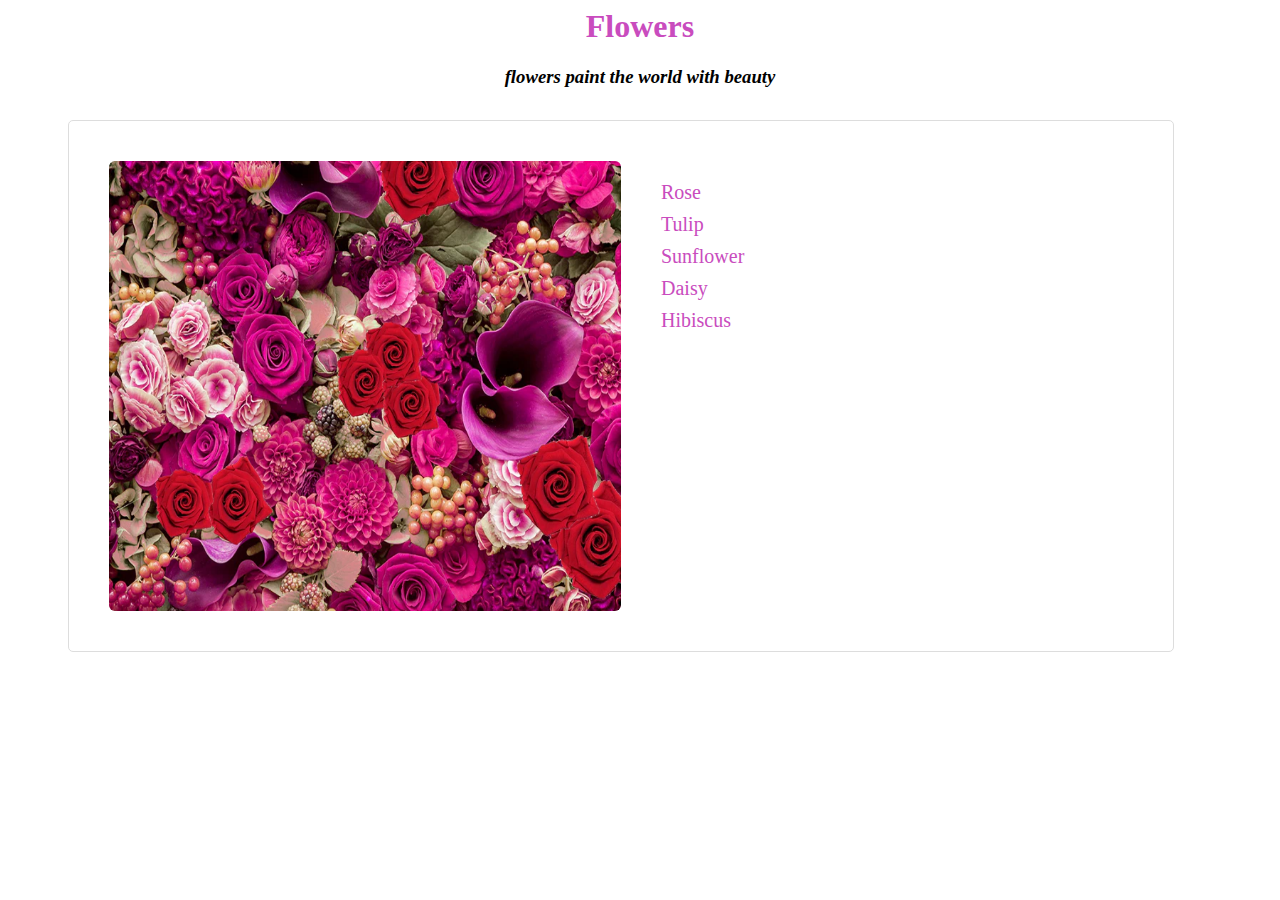
<file: index.html>
<html>
<head>
    <link rel="stylesheet" href="style.css"/>
</head>
<body>
    <h1>Flowers</h1>
	<h3 align="center"><i>flowers paint the world with beauty</i></h3>
	<div id="fbox">
	<img src="all.jpg" alt="Tulip"/>
	<ul>
        <li><a href="rose.html">Rose</a></li>
        <li><a href="tulip.html">Tulip</a></li>
        <li><a href="sunflower.html">Sunflower</a></li>
        <li><a href="daisy.html">Daisy</a></li>
        <li><a href="hibiscus.html">Hibiscus</a></li>
    </ul>
	</div>
</body>
</html>
</file>
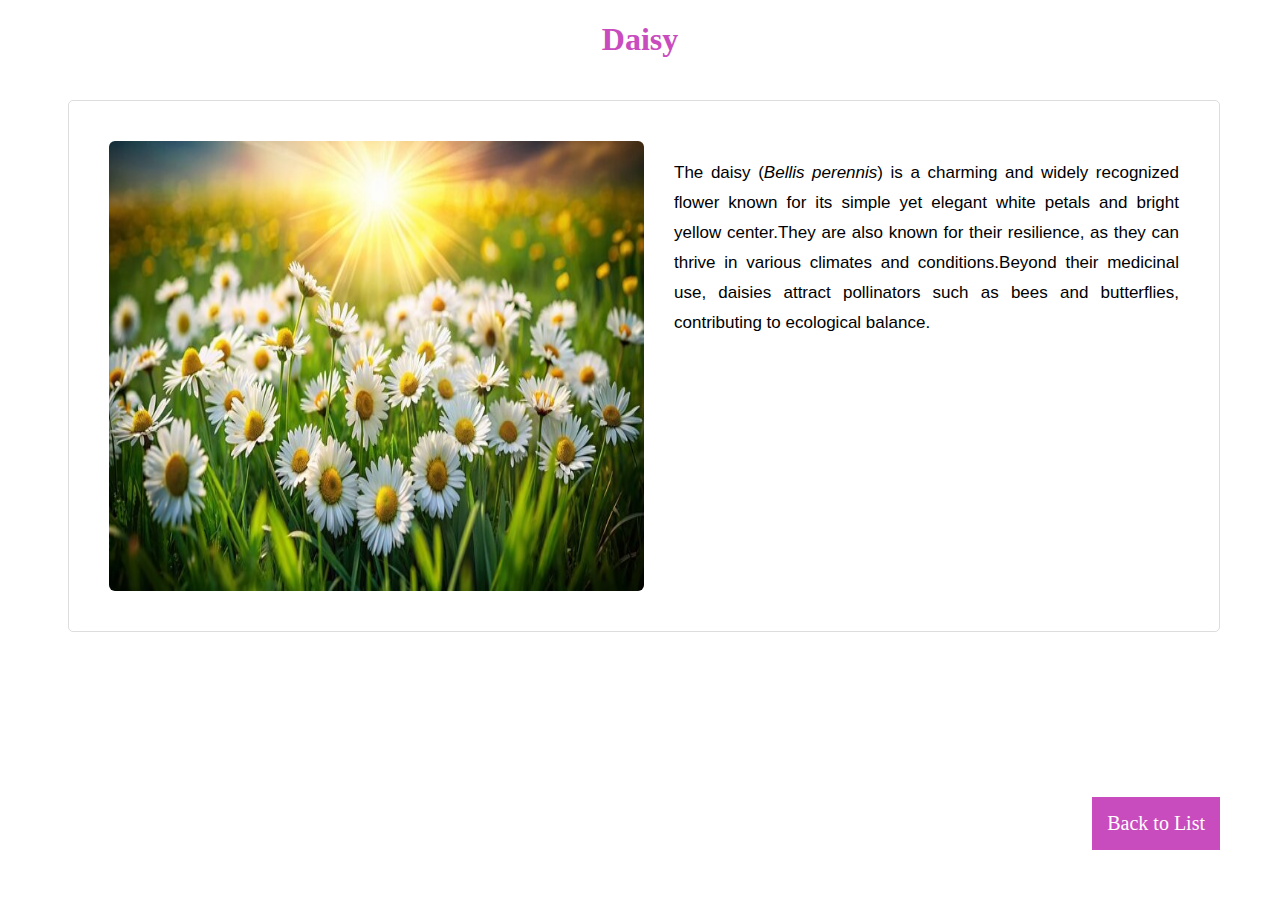
<file: daisy.html>
<!DOCTYPE html>
<html>
<head>
    <link rel="stylesheet" href="style.css"/>
</head>
<body>
    <h1>Daisy</h1>
	<div class="box">
    <img src="daisy.jpg" alt="Daisy" width="300"/>
    <p>The daisy (<i>Bellis perennis</i>) is a charming and widely recognized flower known for its simple yet elegant white petals and bright yellow center.They are also known for their resilience, as they can thrive in various climates and conditions.Beyond their medicinal use, daisies attract pollinators such as bees and butterflies, contributing to ecological balance.</p>
	</div>
    <a href="index.html" class="b">Back to List</a>
</body>
</html>
</file>
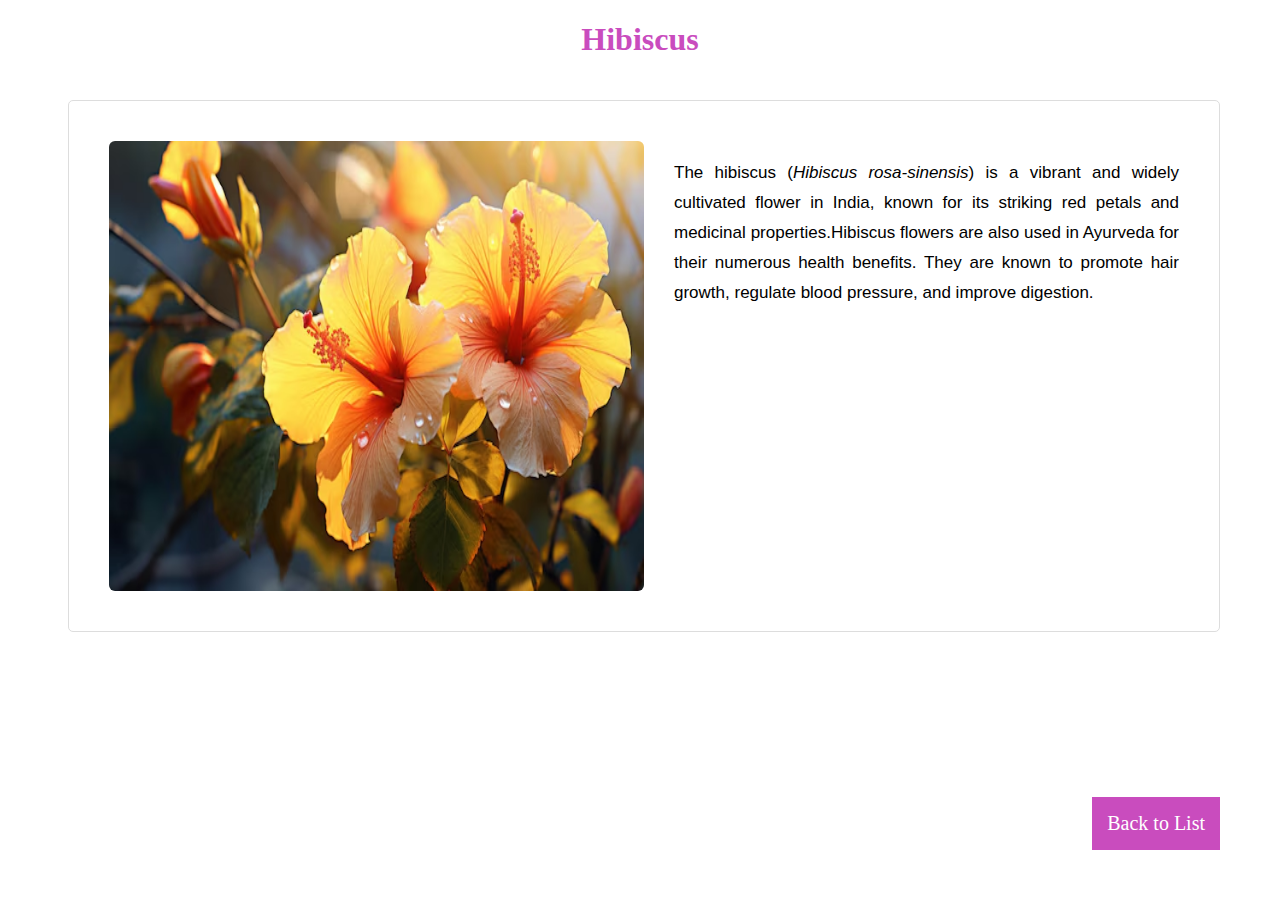
<file: hibiscus.html>
<!DOCTYPE html>
<html>
<head>
    <link rel="stylesheet" href="style.css"/>
</head>
<body>
    <h1>Hibiscus</h1>
	<div class="box">
    <img src="hibiscus.jpg" alt="Hibiscus" width="300"/>
    <p>The hibiscus (<i>Hibiscus rosa-sinensis</i>) is a vibrant and widely cultivated flower in India, known for its striking red petals and medicinal properties.Hibiscus flowers are also used in Ayurveda for their numerous health benefits. They are known to promote hair growth, regulate blood pressure, and improve digestion. </p>
    </div>
    <a href="index.html" class="b">Back to List</a>
</body>
</html>
</file>
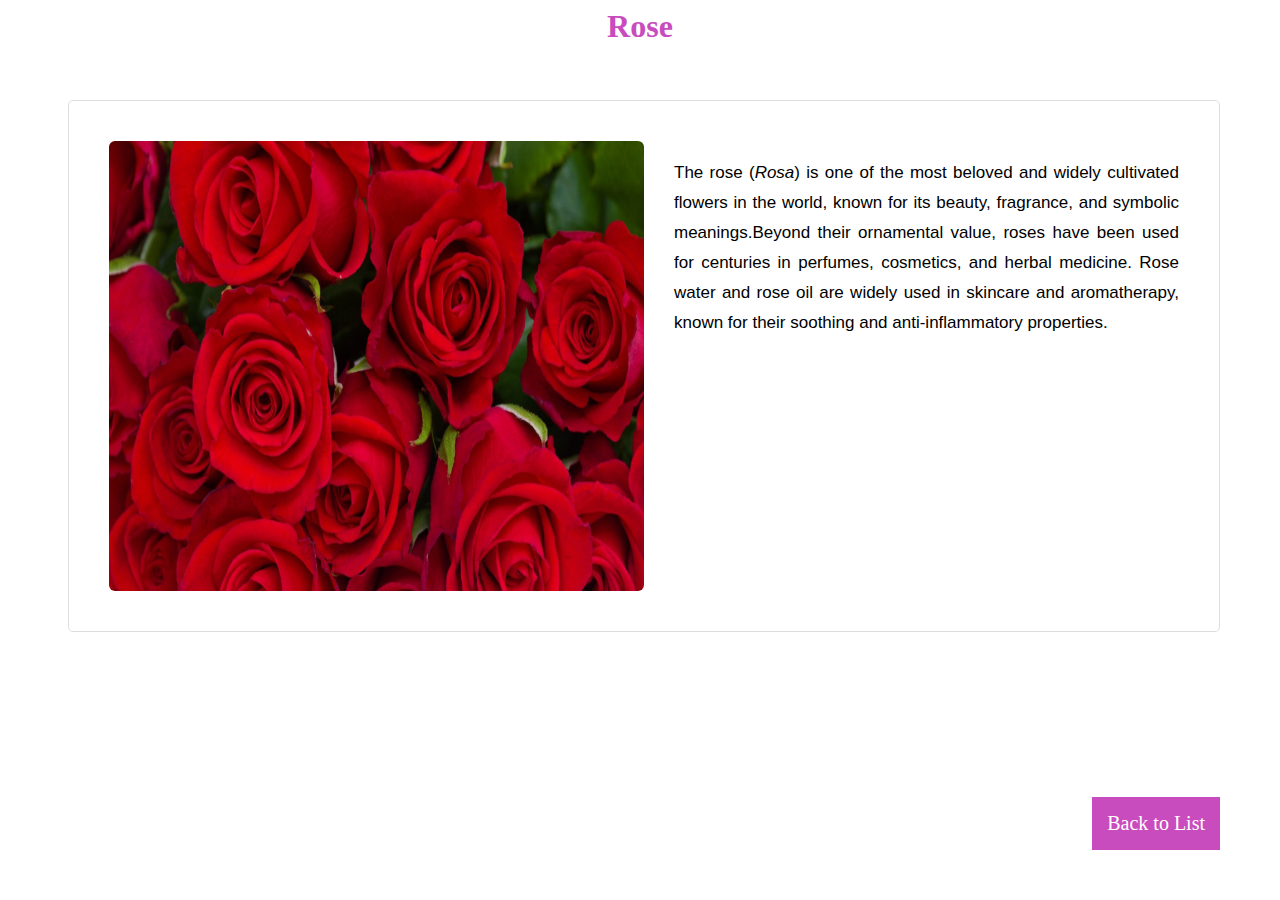
<file: rose.html>
<html>
<head>
    <link rel="stylesheet" href="style.css"/>
</head>
<body>
    <h1>Rose</h1>
	<div class="box">
    <img src="rose.jpg" alt="Rose" width="300"/>
    <p>The rose (<i>Rosa</i>) is one of the most beloved and widely cultivated flowers in the world, known for its beauty, fragrance, and symbolic meanings.Beyond their ornamental value, roses have been used for centuries in perfumes, cosmetics, and herbal medicine. Rose water and rose oil are widely used in skincare and aromatherapy, known for their soothing and anti-inflammatory properties.</p>
	</div>
   <a href="index.html" class="b">Back to List</a>
</body>
</html>
</file>
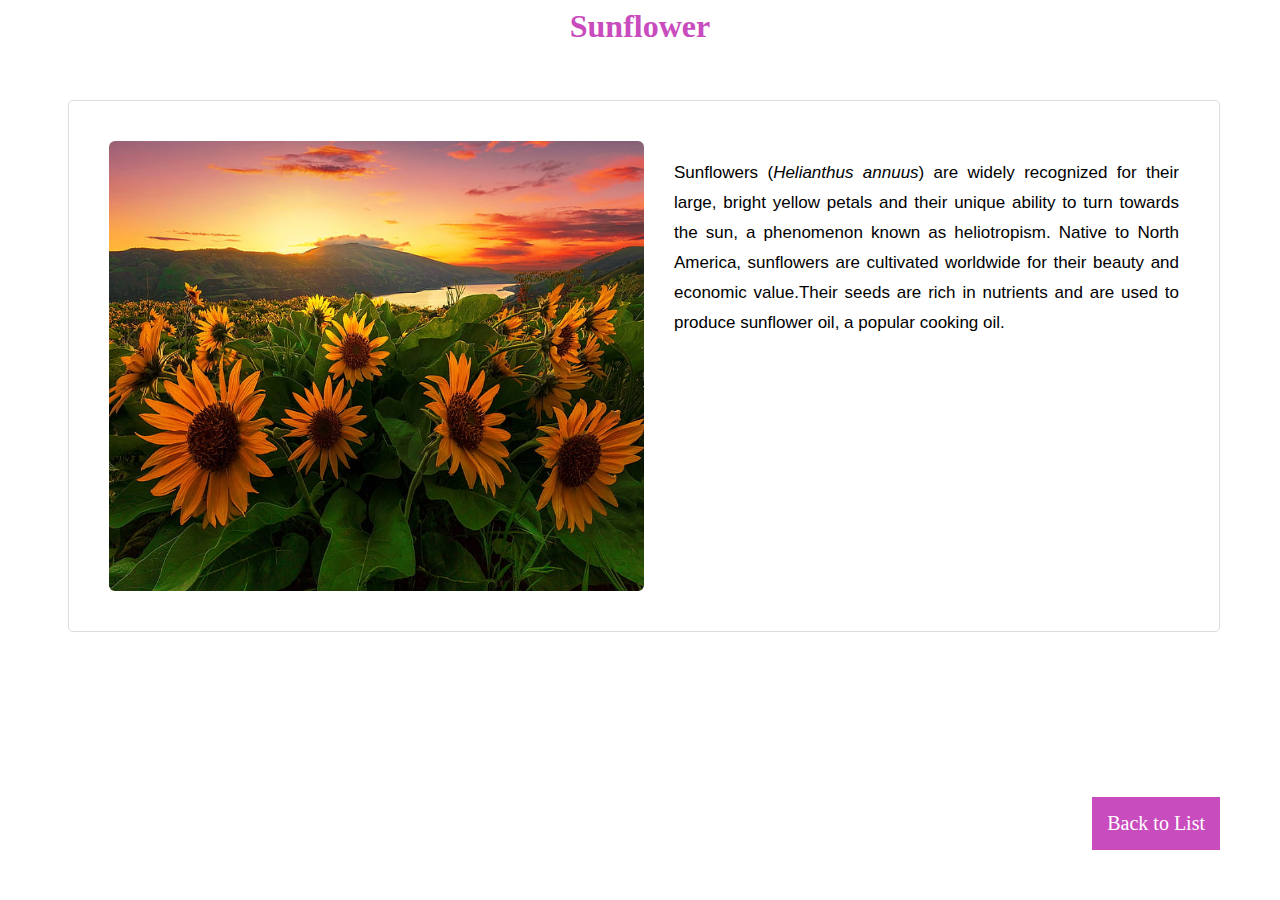
<file: sunflower.html>
<html>
<head>
    <link rel="stylesheet" href="style.css"/>
</head>
<body>
    <h1>Sunflower</h1>
	<div class="box">
    <img src="sunflower.jpg" alt="Sunflower" width="300"/>
    <p>Sunflowers (<i>Helianthus annuus</i>) are widely recognized for their large, bright yellow petals and their unique ability to turn towards the sun, a phenomenon known as heliotropism. Native to North America, sunflowers are cultivated worldwide for their beauty and economic value.Their seeds are rich in nutrients and are used to produce sunflower oil, a popular cooking oil.</p>
	</div>
    <a href="index.html" class="b">Back to List</a>
</body>
</html>
</file>
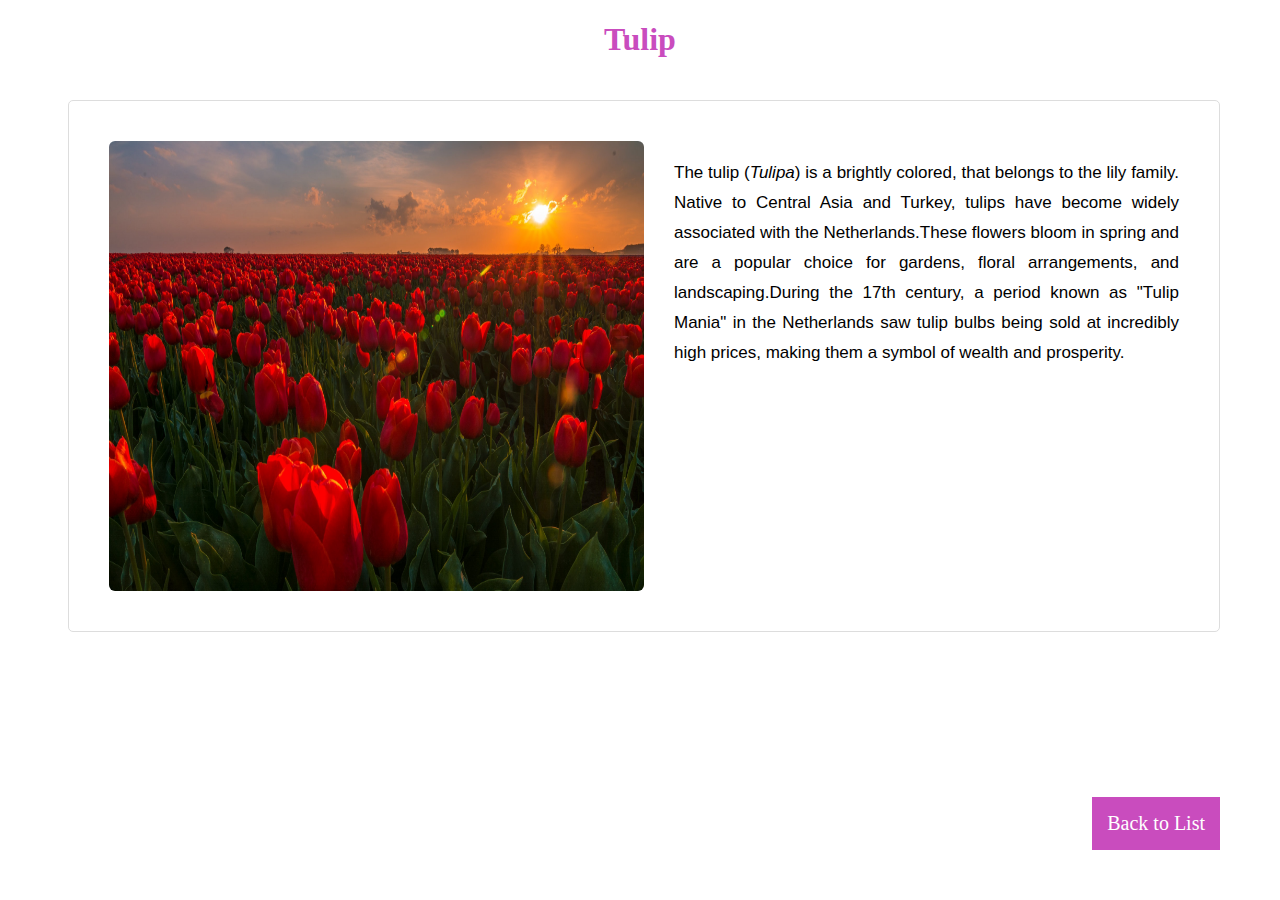
<file: tulip.html>
<!DOCTYPE html>
<html>
<head>
    <link rel="stylesheet" href="style.css"/>
</head>
<body>
    <h1>Tulip</h1>
	<div class="box">
    <img src="tulip.jpg" alt="Tulip" width="300"/>
    <p>The tulip (<i>Tulipa</i>) is a brightly colored, that belongs to the lily family. Native to Central Asia and Turkey, tulips have become widely associated with the Netherlands.These flowers bloom in spring and are a popular choice for gardens, floral arrangements, and landscaping.During the 17th century, a period known as "Tulip Mania" in the Netherlands saw tulip bulbs being sold at incredibly high prices, making them a symbol of wealth and prosperity.</p>
	</div>
	
    <a href="index.html" class="b">Back to List</a>
	
</body>
</html>
</file>
<file: style.css>
.box,#fbox
{
position: absolute;
top:40px;
margin:60px;
padding:40px;
display:flex;
border:1px solid #ddd;
border-radius:5px;
max-width:100%;
height:50%;
}
img
{
width:50%;
height:100%;
border-radius:6px;
}
p
{
width:50%;
text-align:justify;
line-height:30px;
padding-left:30px;
font-family:Arial;
font-size:17px;
}
ul
{
width:50%;
list-style-type:none;
line-height:30px;
}
a
{
text-decoration:none;
font-size:20px;
color:#C94CBE;
}
h1
{
text-align:center;
color:#C94CBE;
}
.b
{
color:white;
background-color:#C94CBE;
padding:15px;
position:absolute;
bottom:50px;
right:60px;
}
#fbox
{
position: absolute;
top:60px;
width:80%;
}
</file>
